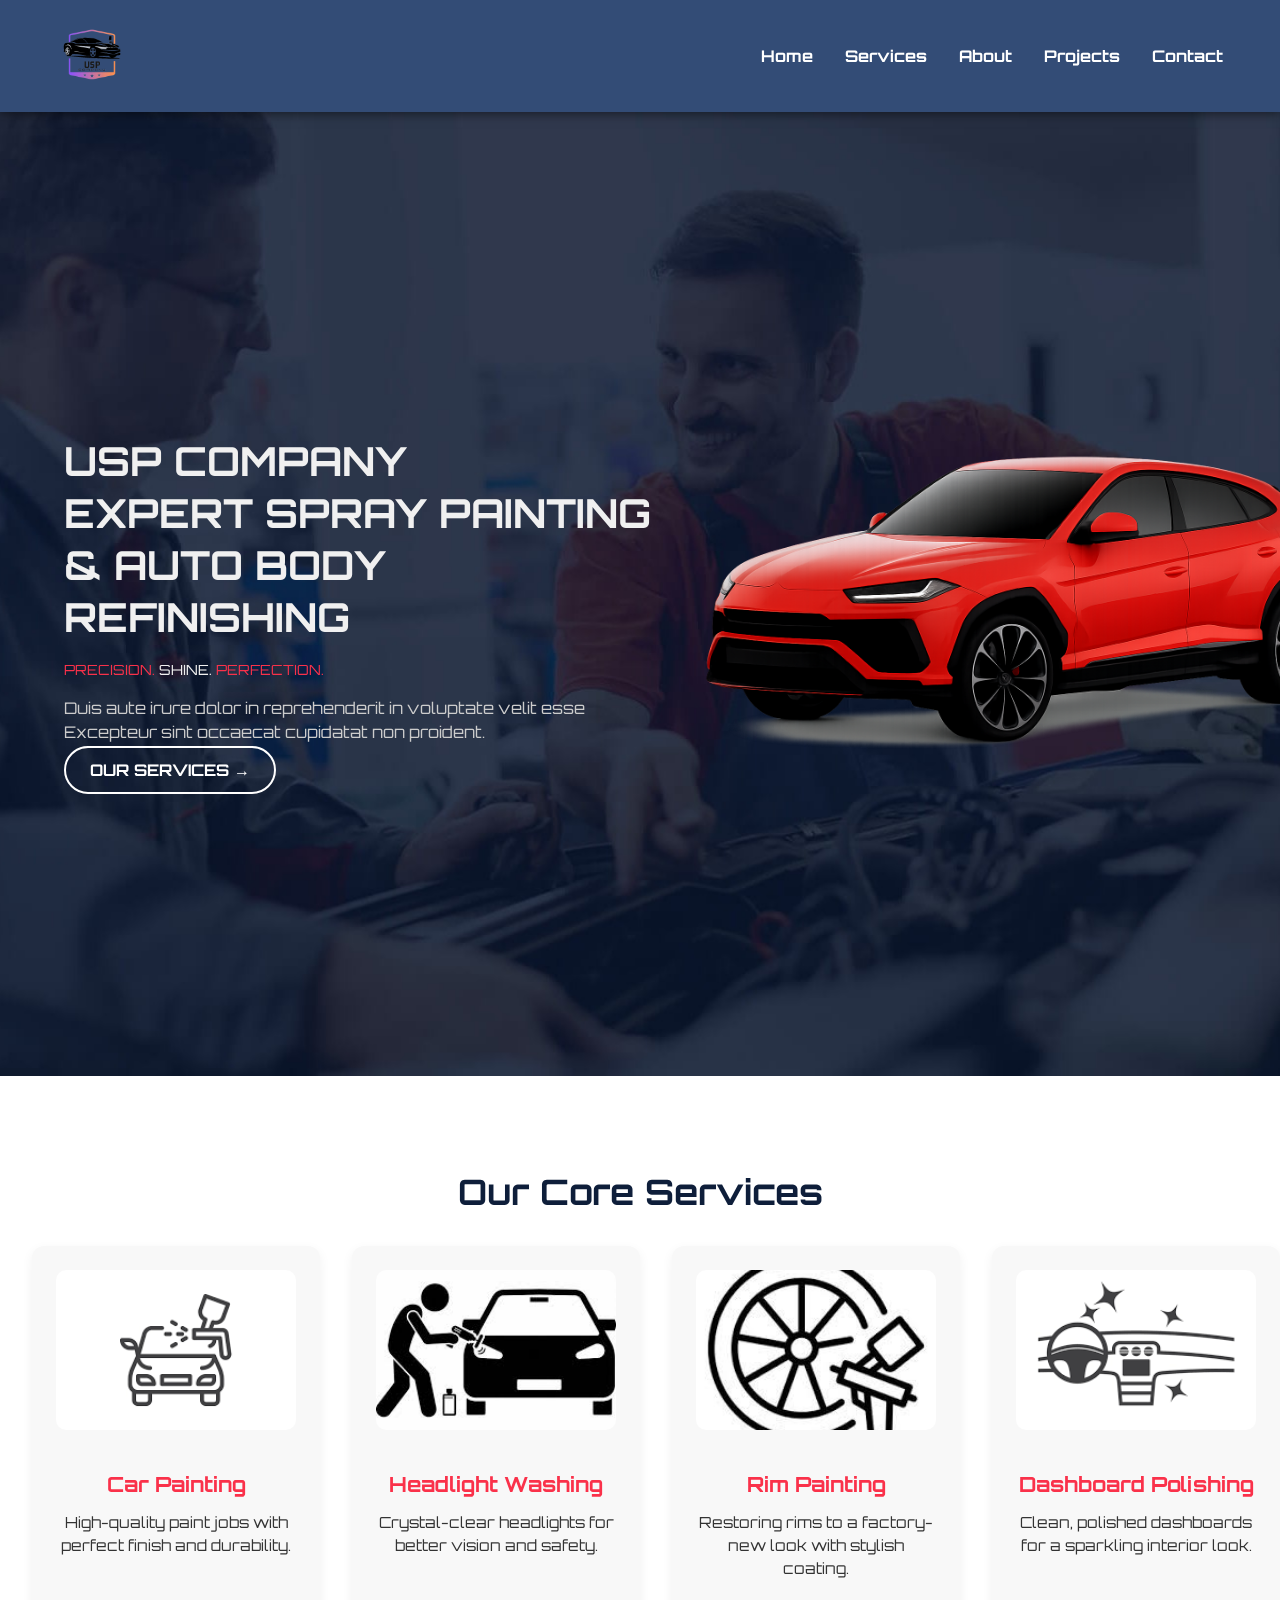
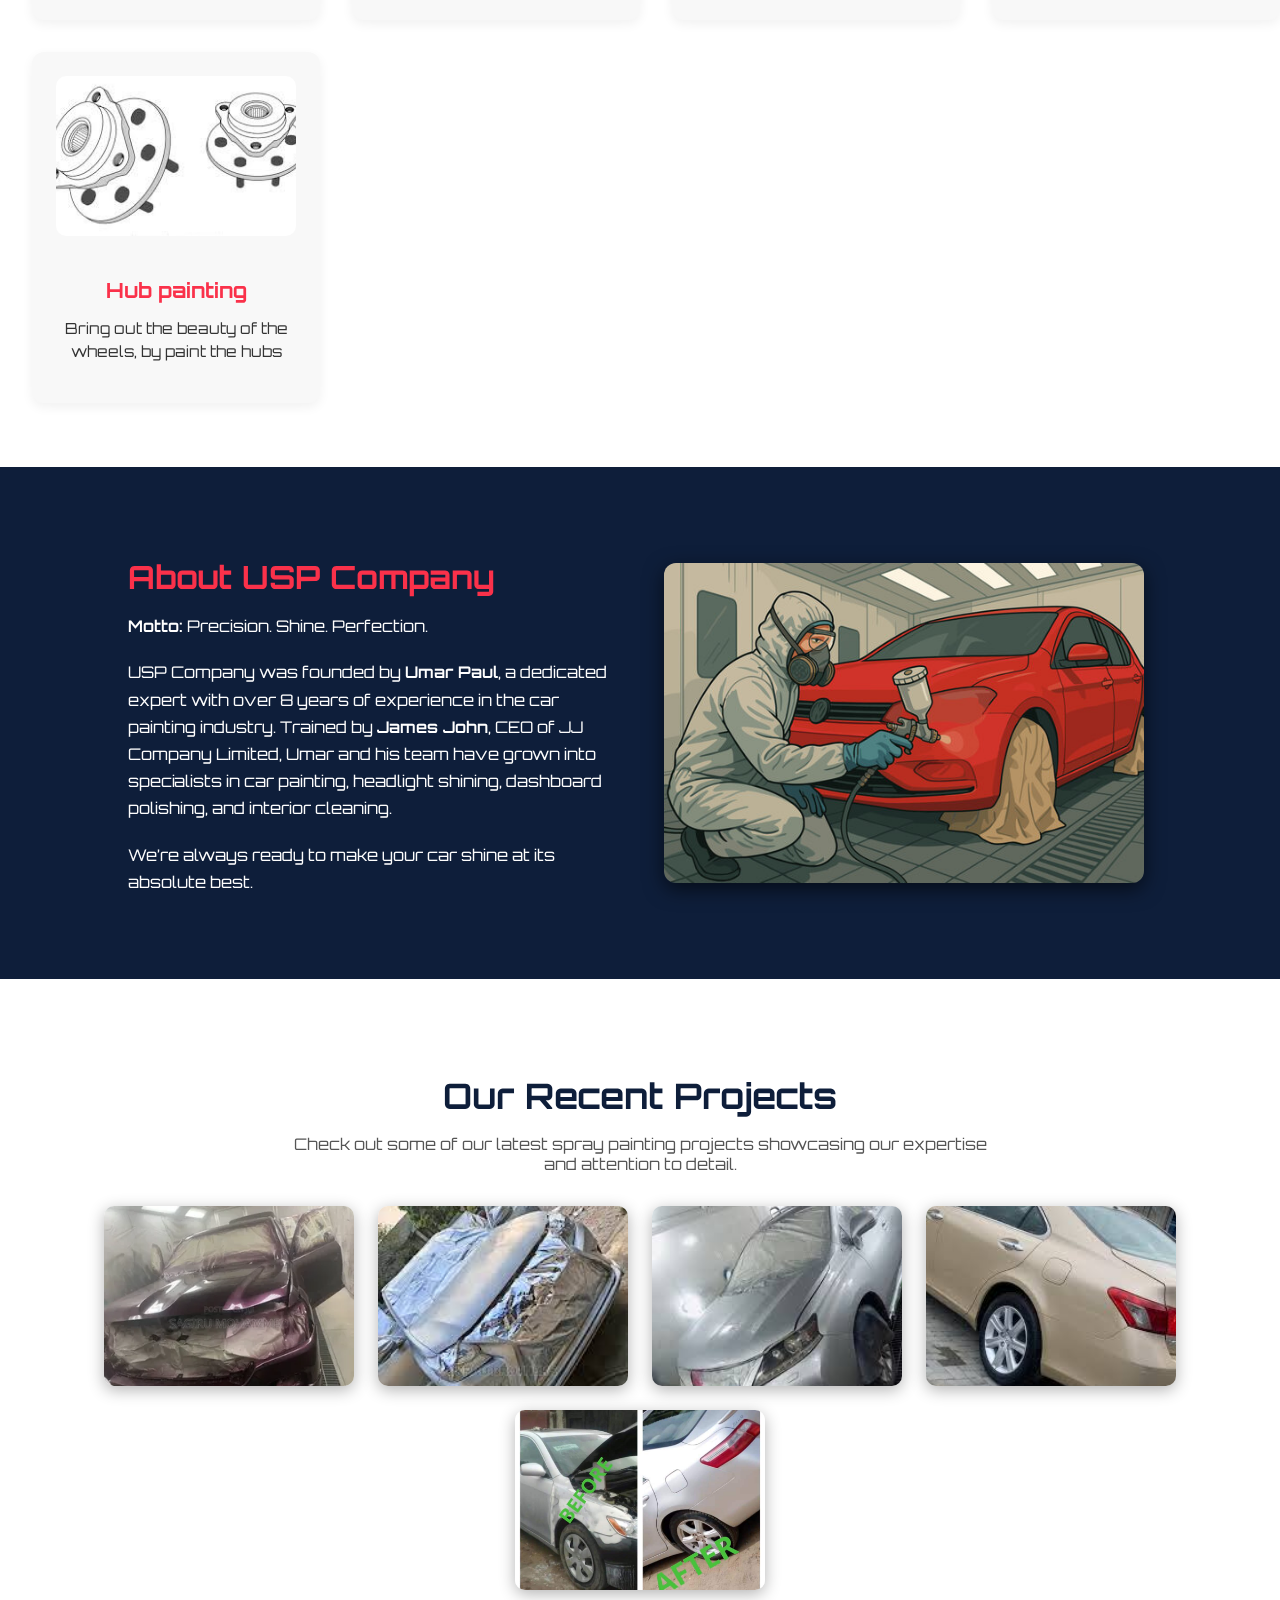
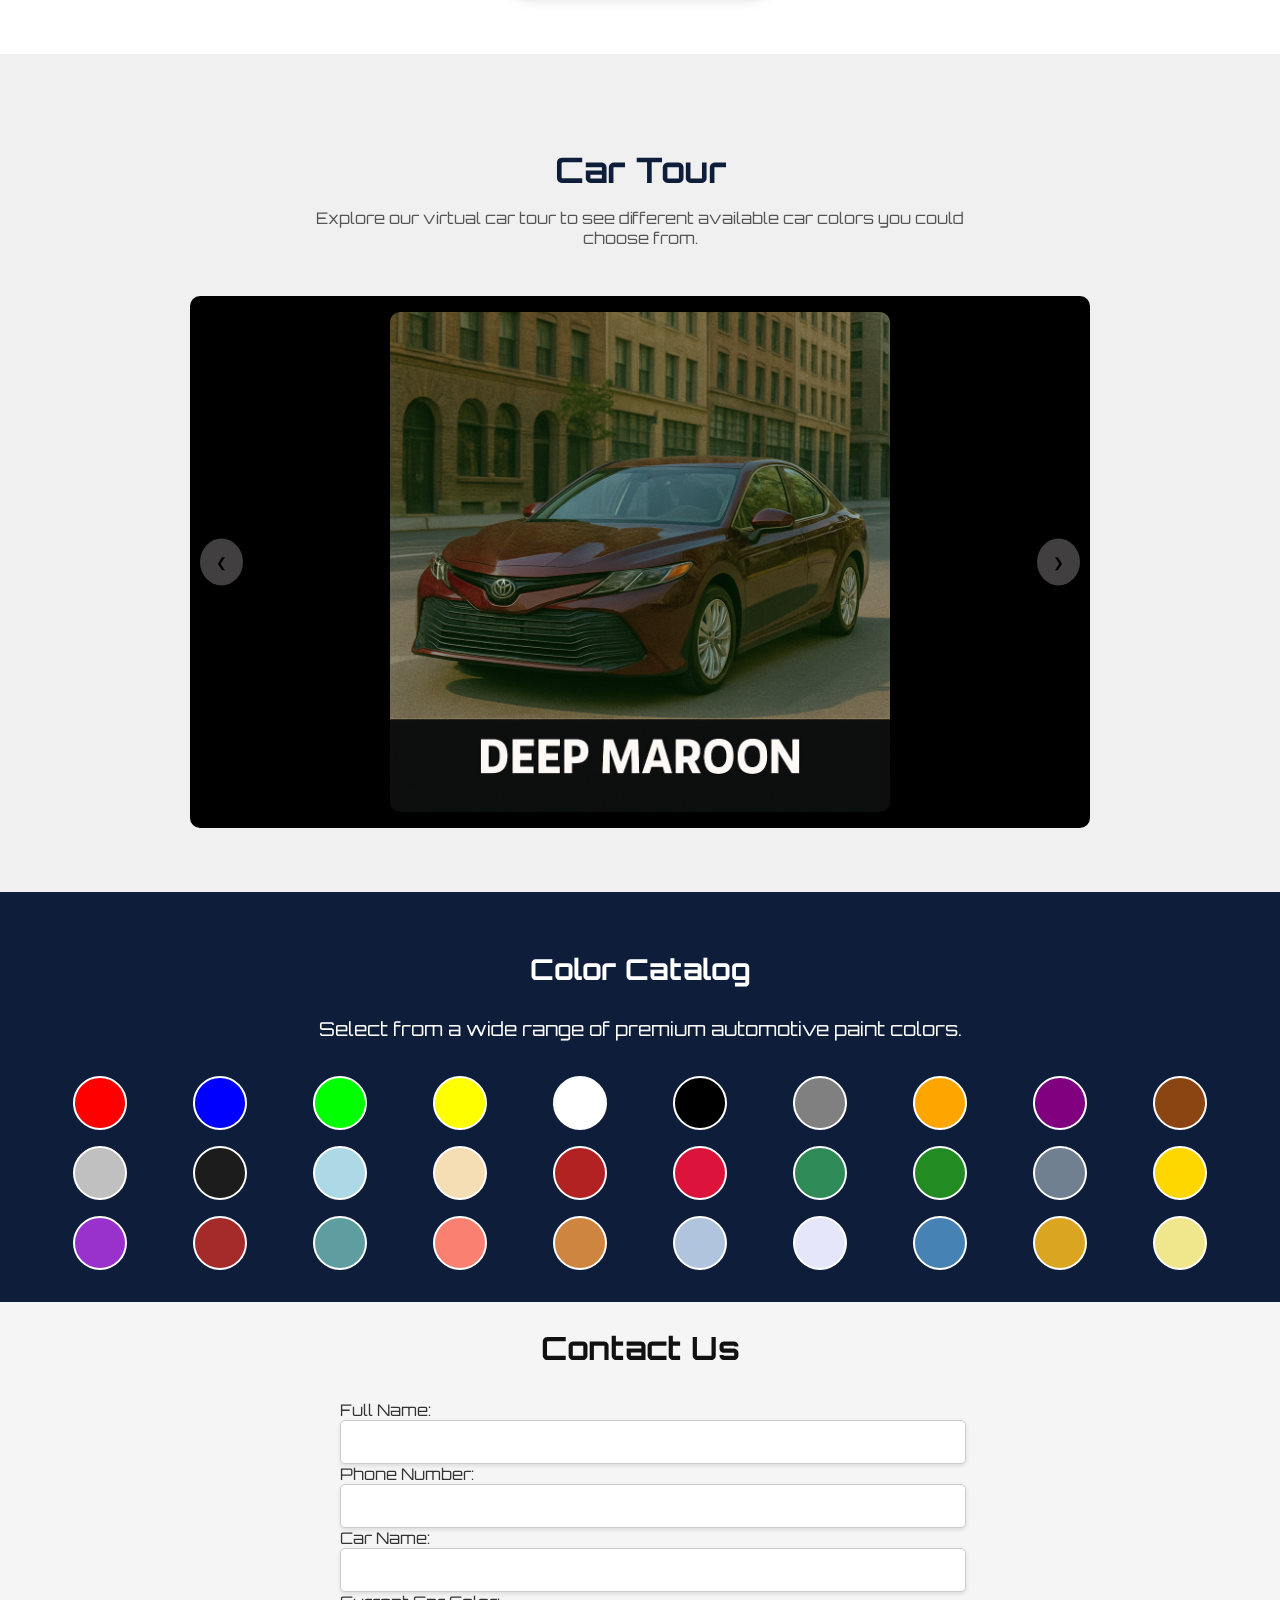
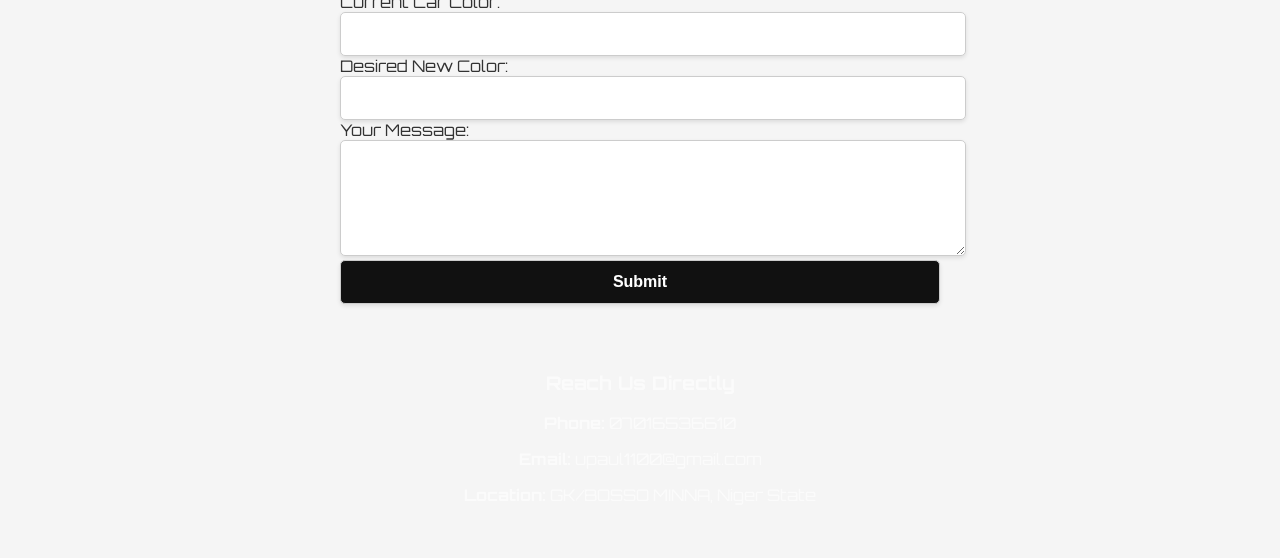
<file: usp co/index.html>
<!DOCTYPE html>
<html lang="en">
<head>
  <meta charset="UTF-8" />
  <meta name="viewport" content="width=device-width, initial-scale=1.0" />
  <title>USP Company - Spray Painting Experts</title>
  <link rel="stylesheet" href="style.css">
  <link href="https://fonts.googleapis.com/css2?family=Orbitron:wght@600&display=swap" rel="stylesheet">
</head>
<body>
  <header>
    <!-- <nav class="navbar">
      <ul class="nav-links">
        <li><a href="#home">Home</a></li>
        <li><a href="#services">Services</a></li>
        <li><a href="#about">About</a></li>
        <li><a href="#projects">Projects</a></li>
        <li><a href="#contact">Contact</a></li>
      </ul>
      <div class="logo">
        <img src="logo.png" alt="USP Company Logo">
      </div>
    </nav> -->

    <header class="navbar">
  <nav class="nav-container">
    <div class="logo">
      <img src="logo.png" alt="USP Company Logo" />
    </div>
    <ul class="nav-links">
      <li><a href="#home">Home</a></li>
      <li><a href="#services">Services</a></li>
      <li><a href="#about">About</a></li>
      <li><a href="#projects">Projects</a></li>
      <li><a href="#contact">Contact</a></li>
    </ul>
    <div class="menu-toggle" id="menu-toggle">&#9776;</div>
  </nav>
</header>


    <!-- <div class="logo">
      <img src="https://img.icons8.com/ios-filled/50/fa314a/car--v1.png" alt="logo" /> AUTO<span style="color:#fa314a;">FIX</span>
    </div>
    <nav>
      <a href="#">HOME</a>
      <a href="#">ABOUT</a>
      <a href="#">SERVICES</a>
      <a href="#">PROJECTS</a>
      <a href="#">CONTACT</a>
    </nav>
    <button class="quote-btn">GET A QUOTE</button>
  </header>
  <div class="mobile-menu">
    <button class="menu-toggle">☰</button>
    <nav class="mobile-nav">
      <a href="#home">Home</a>
      <a href="#services">Services</a>
      <a href="#about">About</a>
      <a href="#projects">Projects</a>
      <a href="#contact">Contact</a>
    </nav>
  </div> -->


<!--   
  <section id="home" class="home-section">
        <img src="back.jpg" alt="Workshop Background" class="background">
    <div class="home-content">


      <h1>USP COMPANY <br />EXPERT SPRAY PAINTING <br>
      & AUTO BODY REFINISHING </h1>
      <p style="color:#fa314a; font-size:14px;">PRECISION. <span >SHINE.</span> PERFECTION.</p>
      <p>Duis aute irure dolor in reprehenderit in voluptate velit esse<br />Excepteur sint occaecat cupidatat non proident.</p>
      <button class="services-btn">OUR SERVICES →</button>
    <div class="overlay"></div>

    
    </div>
      <div class="car-image">
        <img src="car-red.png" alt="Red Car">
        
      </div>

    </div>
  </section> -->


<!-- <section id="home" class="home-section">
  <img src="back.jpg" alt="Workshop Background" class="background" />

  <div class="home-content">
    <h1>USP COMPANY <br />EXPERT SPRAY PAINTING <br />& AUTO BODY REFINISHING</h1>
    <p style="color:#fa314a; font-size:14px;">PRECISION. <span>SHINE.</span> PERFECTION.</p>
    <p>
      Duis aute irure dolor in reprehenderit in voluptate velit esse<br />
      Excepteur sint occaecat cupidatat non proident.
    </p>
    <button class="services-btn">OUR SERVICES →</button>
  </div>

  <div class="car-image">
    <img src="car-red.png" alt="Red Car" />
  </div>
</section> -->

<section id="home" class="home-section">
  <img src="back.jpg" alt="Workshop Background" class="background" />

  <div class="home-content">
    <h1>USP COMPANY <br />EXPERT SPRAY PAINTING <br />& AUTO BODY REFINISHING</h1>
    <p style="color:#fa314a; font-size:14px;">PRECISION. <span>SHINE.</span> PERFECTION.</p>
    <p>
      Duis aute irure dolor in reprehenderit in voluptate velit esse<br />
      Excepteur sint occaecat cupidatat non proident.
    </p>
    <!-- <button class="services-btn">OUR SERVICES →</button> -->
     <a href="#services" class="services-btn">OUR SERVICES →</a>

  </div>

  <div class="car-image">
    <img src="car-red.png" alt="Red Car" />
  </div>
</section>




  <section id="services" class="services-section">
    <h2>Our Core Services</h2>
    <div class="service-gallery">
      <div class="service-card">
        <img src="carpainting.png" alt="Car Painting">
        <h3>Car Painting</h3>
        <p>High-quality paint jobs with perfect finish and durability.</p>
      </div>
      <div class="service-card">
        <img src="headlight.jpeg" alt="Headlight Washing">
        <h3>Headlight Washing</h3>
        <p>Crystal-clear headlights for better vision and safety.</p>
      </div>
      <div class="service-card">
        <img src="rim spray.jpeg" alt="Rim Painting">
        <h3>Rim Painting</h3>
        <p>Restoring rims to a factory-new look with stylish coating.</p>
      </div>
      <div class="service-card">
        <img src="dashboard.png" alt="Dashboard Polishing">
        <h3>Dashboard Polishing</h3>
        <p>Clean, polished dashboards for a sparkling interior look.</p>
      </div>
      <div class="service-card">
        <img src="hub.jpeg" alt="Troll Interior Cleaning">
        <h3>Hub painting</h3>
        <p>Bring out the beauty of the wheels, by paint the hubs</p>
      </div>
    </div>
  </section>

  <section id="about" class="about-section">
    <div class="about-text">
      <h2>About USP Company</h2>
      <p><strong>Motto:</strong> Precision. Shine. Perfection.</p>
      <p>USP Company was founded by <strong>Umar Paul</strong>, a dedicated expert with over 8 years of experience in the car painting industry. Trained by <strong>James John</strong>, CEO of JJ Company Limited, Umar and his team have grown into specialists in car painting, headlight shining, dashboard polishing, and interior cleaning.</p>
      <p>We’re always ready to make your car shine at its absolute best.</p>
    </div>
    <div class="about-image">
      <img src="abt.jpg" alt="About USP Company">
    </div>
  </section>

  <section id="projects" class="projects-section" >
     <h2>Our Recent Projects</h2>
    
    <p>Check out some of our latest spray painting projects showcasing our expertise and attention to detail.</p>
    <div class="project-gallery">
    
      <img src="sprayed care 4.webp" alt="Tour Car 1">
      <img src="sprayed cars.jpeg" alt="Tour Car 2">
      <img src="sprayed cars 1.jpeg" alt="Tour Car 3">
      <img src="sprayed cars 2.jpeg" alt="Tour Car 1">
       <img src="sprayed cars 3.jpeg" alt="Tour Car 1">
    </div>
  </section>

 
  
<section id="car-tour" class="car-tour-section">
  <h2>Car Tour</h2>
  <p>Explore our virtual car tour to see different available car colors you could choose from.</p>

  <div class="slider">
    <div class="slides">
      <div class="slide"><img src="cartour1.png" alt="cartour 1"></div>
      <div class="slide"><img src="cartour2.png" alt="cartour 2"></div>
      <div class="slide"><img src="cartour3.png" alt="cartour 3"></div>
      <div class="slide"><img src="cartour4.png" alt="cartour 4"></div>
       <div class="slide"><img src="cartour5.png" alt="cartour 5"></div>
      <div class="slide"><img src="cartour6.png" alt="cartour 6"></div>
      <div class="slide"><img src="cartour7.png" alt="cartour 7"></div>
      <div class="slide"><img src="cartour8.png" alt="cartour 8"></div>
      <div class="slide"><img src="cartour9.png" alt="cartour 9"></div>
      <div class="slide"><img src="cartour10.png" alt="cartour 10"></div>
      <div class="slide"><img src="cartour11.png" alt="cartour 11"></div>
      <div class="slide"><img src="cartour12.png" alt="cartour 12"></div>
      <div class="slide"><img src="cartour13.png" alt="cartour 13"></div>
      <div class="slide"><img src="cartour14.png" alt="cartour 14"></div>
      <div class="slide"><img src="cartour15.png" alt="cartour 15"></div>
      <div class="slide"><img src="cartour16.png" alt="cartour 16"></div>
      <div class="slide"><img src="cartour17.png" alt="cartour 17"></div>
      <div class="slide"><img src="cartour18.png" alt="cartour 18"></div>
    </div>
    <!-- Navigation buttons INSIDE the slider container -->
    <button class="prev" onclick="prevSlide()">&#10094;</button>
    <button class="next" onclick="nextSlide()">&#10095;</button>

</section>



<section id="colorcatalog" class="color-catalog-section">
  <h2>Color Catalog</h2>
  <p>Select from a wide range of premium automotive paint colors.</p>

  <div class="color-palette">
    <div class="color-box" style="background-color: #FF0000;" title="Glossy Red"></div>
    <div class="color-box" style="background-color: #0000FF;" title="Metallic Blue"></div>
    <div class="color-box" style="background-color: #00FF00;" title="Lime Green"></div>
    <div class="color-box" style="background-color: #FFFF00;" title="Sunshine Yellow"></div>
    <div class="color-box" style="background-color: #FFFFFF;" title="Pearl White"></div>
    <div class="color-box" style="background-color: #000000;" title="Jet Black"></div>
    <div class="color-box" style="background-color: #808080;" title="Granite Gray"></div>
    <div class="color-box" style="background-color: #FFA500;" title="Burnt Orange"></div>
    <div class="color-box" style="background-color: #800080;" title="Royal Purple"></div>
    <div class="color-box" style="background-color: #8B4513;" title="Chocolate Brown"></div>
    <div class="color-box" style="background-color: #C0C0C0;" title="Silver Chrome"></div>
    <div class="color-box" style="background-color: #1C1C1C;" title="Carbon Black"></div>
    <div class="color-box" style="background-color: #ADD8E6;" title="Sky Blue"></div>
    <div class="color-box" style="background-color: #F5DEB3;" title="Champagne Gold"></div>
    <div class="color-box" style="background-color: #B22222;" title="Firebrick Red"></div>
    <div class="color-box" style="background-color: #DC143C;" title="Crimson Red"></div>
    <div class="color-box" style="background-color: #2E8B57;" title="Forest Green"></div>
    <div class="color-box" style="background-color: #228B22;" title="Classic Green"></div>
    <div class="color-box" style="background-color: #708090;" title="Steel Gray"></div>
    <div class="color-box" style="background-color: #FFD700;" title="Gold Shine"></div>
    <div class="color-box" style="background-color: #9932CC;" title="Deep Violet"></div>
    <div class="color-box" style="background-color: #A52A2A;" title="Mahogany"></div>
    <div class="color-box" style="background-color: #5F9EA0;" title="Cadet Blue"></div>
    <div class="color-box" style="background-color: #FA8072;" title="Salmon Red"></div>
    <div class="color-box" style="background-color: #CD853F;" title="Bronze"></div>
    <div class="color-box" style="background-color: #B0C4DE;" title="Ice Silver"></div>
    <div class="color-box" style="background-color: #E6E6FA;" title="Lavender Mist"></div>
    <div class="color-box" style="background-color: #4682B4;" title="Ocean Blue"></div>
    <div class="color-box" style="background-color: #DAA520;" title="Golden Rod"></div>
    <div class="color-box" style="background-color: #F0E68C;" title="Khaki Shine"></div>
  </div>
</section>



  <section id="contact" class="contact-section">
    <h2>Contact Us</h2>
    <form action="#" method="post" class="contact-form">
      <label for="name">Full Name:</label>
      <input type="text" id="name" name="name" required>

      <label for="phone">Phone Number:</label>
      <input type="tel" id="phone" name="phone" required>

      <label for="carname">Car Name:</label>
      <input type="text" id="carname" name="carname" required>

      <label for="currentcolor">Current Car Color:</label>
      <input type="text" id="currentcolor" name="currentcolor" required>

      <label for="newcolor">Desired New Color:</label>
      <input type="text" id="newcolor" name="newcolor">

      <label for="message">Your Message:</label>
      <textarea id="message" name="message" rows="5"></textarea>

      <button type="submit">Submit</button>
    </form>

    <div class="company-contact">
      <h3>Reach Us Directly</h3>
      <p><strong>Phone:</strong> 07016536610</p>
      <p><strong>Email:</strong> upaul1100@gmail.com</p>
      <p><strong>Location:</strong> GK/BOSSO MINNA, Niger State</p>
    </div>
  </section>

  <script src="script.js"></script>
</body>
</html>
</file>
<file: usp co/style.css>
/* Base styles */
body {
  margin: 0;
  padding: 0;
  overflow-x: hidden;
  font-family: 'Orbitron';
  background-image: url('bottombg.png');
  backdrop-filter: blur(5px);
  background-attachment: fixed;
    background-size: cover;
    background-position: center;
    background-repeat: no-repeat;
    color: #333;
  background-color: #f5f5f5;
  color: #333;
  


}


/* ========= Navbar ========= */
.navbar {
  background: #334c76;
  color: #fff;
  /* position: sticky; */
  top: 0;
  width: 100%;
  z-index: 1000;
  box-shadow: 0 2px 10px rgba(0, 0, 0, 0.5);
  
}

.navbar .logo img {
  display: flex;
  align-items: center;
  margin-left: 20px;
  /* margin-right: 20px; */
   width: 80px;
  height: auto;

}
.nav-container {
  display: flex;
  justify-content: space-between;
  align-items: center;
  padding: 1rem 2rem;
  flex-wrap: wrap;
}


.nav-links {
  list-style: none;
  display: flex;
  gap: 2rem;
  margin: 0 25px;
  padding: 0;
}

.nav-links a {
  text-decoration: none;
  color: #fff;
  font-weight: bold;
  transition: color 0.3s;
}

.nav-links a:hover {
  color: #f00; /* red hover */
}

.logo img {
  height: 50px;
  object-fit: contain;
}

.menu-toggle {
  display: none;
  font-size: 1.8rem;
  cursor: pointer;
}

/* Responsive */
@media (max-width: 768px) {
  .nav-links {
    flex-direction: column;
    width: 100%;
    display: none;
    background: #0e1e3a;
    padding: 1rem 0;
  }

  .nav-links.active {
    display: flex;
  }

  .menu-toggle {
    display: block;
    color: #fff;
  }

  .nav-container {
    flex-direction: row;
  }
}



/* Home Section */


/* Home Section Layout */
.home-section {
  position: relative;
  height: 100vh;
  width: 100%;
  overflow: hidden;
  display: flex;
  align-items: center;
  justify-content: space-between;
  padding: 2rem 4rem;
  
  color: #fff;
  flex-wrap: wrap;
 
}

/* Clear Background Image */
.home-section .background {
  position: absolute;
  top: 0;
  left: 0;
  width: 100%;
  height: 100%;
  object-fit: cover;
  z-index: -1;
}

/* Text Content */
.home-content {
  flex: 1 1 50%;
  max-width: 600px;
  z-index: 1;
}

.home-content h1 {
  font-size: 2.5rem;
  line-height: 1.3;
  color: #f0f0f0;
  margin-bottom: 1rem;
  font-family: 'Orbitron', sans-serif;
}

.home-content p {
  font-size: 1rem;
  line-height: 1.5;
  color: #ccc;
  margin-bottom: 1rem;
}

span {
  color: #f0f0f0;
}

/* Button Style */


.services-btn {
  padding: 12px 24px;
  background: none;
  border: 2px solid white;
  border-radius: 30px;
  color: white;
  font-weight: bold;
  cursor: pointer;
  text-decoration: none;
  transition: background 0.3s, color 0.3s;
}

.services-btn:hover {
  background: #fa314a;
  color: #fff;
  border-color: #fa314a;
}


/* Car Image */
.car-image {
  flex: 1 1 40%;
  display: flex;
  justify-content: center;
  align-items: center;
  z-index: 1;
}





.car-image img {
  max-width: 100%;
  height: auto;
  object-fit: contain;
  padding: 1rem;
  border-radius: 12px;
}



@media (max-width: 768px) {
  .home-section {
    flex-direction: column-reverse;
    padding: 2rem;
    text-align: center;
  }

  .car-image, .home-content {
    flex: 1 1 100%;
    max-width: 100%;
    padding: 0;
  }

  .car-image img {
    max-width: 90%;
    margin: 0 auto;
    display: block;
  }

  .home-content h1 {
    font-size: 2rem;
  }

  .home-content p {
    font-size: 0.95rem;
  }
}


/* Services Section */
.services-section {
  padding: 4rem 1rem;
  background: #fff;
  text-align: center;
}

.services-section h2 {
  font-size: 2.2rem;
  color: #0e1e3a;
  font-family: 'Orbitron', sans-serif;
  margin-bottom: 2rem;
}

/* Responsive Grid */
.service-gallery {
  display: grid;
  grid-template-columns: repeat(auto-fit, minmax(250px, 1fr));
  gap: 2rem;
  width: 100%;
  max-width: 1600px;
  margin: 0 auto;
  padding: 0 1rem;
}

/* Individual Service Card */
.service-card {
  background: #f8f8f8;
  padding: 1.5rem;
  border-radius: 12px;
  box-shadow: 0 4px 12px rgba(0, 0, 0, 0.06);
  transition: transform 0.3s ease, box-shadow 0.3s ease;
}

.service-card:hover {
  transform: translateY(-6px);
  box-shadow: 0 8px 20px rgba(0, 0, 0, 0.15);
}

/* Image Styling */
.service-card img {
  width: 100%;
  height: 160px;
  object-fit: cover;
  border-radius: 10px;
  margin-bottom: 1rem;
}

/* Titles and Text */
.service-card h3 {
  font-size: 1.3rem;
  color: #fa314a;
  margin-bottom: 0.5rem;
}

.service-card p {
  font-size: 0.95rem;
  color: #333;
  line-height: 1.5;
}

/* Responsive Tweaks */
@media (max-width: 480px) {
  .service-card {
    padding: 1rem;
  }

  .service-card h3 {
    font-size: 1.1rem;
  }

  .service-card p {
    font-size: 0.9rem;
  }

  .service-card img {
    height: 140px;
  }
}


/* About */



.about-section {
  display: flex;
  flex-wrap: wrap;
  align-items: center;
  gap: 2rem;
  padding: 4rem 10%;
  background: #0e1e3a;
  color: #fdfdfd;
}

.about-text {
  flex: 1;
  min-width: 280px;
}

.about-text h2 {
  font-size: 2rem;
  font-family: 'Orbitron', sans-serif;
  color: #fa314a;
  margin-bottom: 1rem;
}

.about-text p {
  font-size: 1rem;
  line-height: 1.7;
  margin-bottom: 1.2rem;
}

.about-text p strong {
  color: #ffffff;
  font-weight: 600;
}

.about-image {
  flex: 1;
  min-width: 280px;
  display: flex;
  justify-content: center;
}

.about-image img {
  width: 100%;
  max-width: 480px;
  height: auto;
  border-radius: 12px;
  box-shadow: 0 6px 20px rgba(0, 0, 0, 0.6);
  transition: transform 0.4s ease-in-out;
}

.about-image img:hover {
  transform: scale(1.05);
}

/* Mobile Responsive */
@media (max-width: 768px) {
  .about-section {
    flex-direction: column;
    text-align: center;
    padding: 3rem 1.5rem;
  }

  .about-text h2 {
    font-size: 1.6rem;
  }

  .about-text p {
    font-size: 0.95rem;
  }

  .about-image img {
    max-width: 90%;
  }
}


/*====================
   Projects (Static Grid)
==================== */
 .projects-section {
  padding: 4rem 1rem;
  background: #fff;
  text-align: center;
}

.project-gallery {
  display: flex;
  flex-wrap: wrap;
  justify-content: center;
  gap: 1.5rem;
  margin-top: 2rem;
}

.projects-section h2 {
  font-size: 2.2rem;
  font-family: 'Orbitron', sans-serif;
  color: #0e1e3a;
  margin-bottom: 1rem;
}

.projects-section p {
  font-size: 1rem;
  color: #555;
  max-width: 700px;
  margin: 0 auto 2rem;
}

.project-gallery img {
  width: 250px;
  height: 180px;
  object-fit: cover;
   border-radius: 10px;
  box-shadow: 0 4px 16px rgba(0, 0, 0, 0.3);
  transition: transform 0.3s ease, box-shadow 0.3s ease;
  
}
.project-gallery img:hover {
   transform: scale(1.05);
  box-shadow: 0 8px 25px rgba(0, 0, 0, 0.4);
} 



/* Optional: for smaller phones */
@media (max-width: 480px) {
  .projects-section h2 {
    font-size: 1.6rem;
  }

  .projects-section p {
    font-size: 0.95rem;
  }

  .project-gallery {
    grid-template-columns: 1fr;
  }

  .project-gallery img {
    height: 160px;
  }
}


/* ====================
   Car Tour (Slider)
==================== */


.car-tour-section {
  padding: 4rem 1rem;
  background: #f0f0f0;
  text-align: center;
  color: #333;
}

.car-tour-section h2 {
  font-size: 2.2rem;
  font-family: 'Orbitron', sans-serif;
  color: #0e1e3a;
  margin-bottom: 1rem;
}

.car-tour-section p {
  font-size: 1rem;
  color: #555;
  max-width: 700px;
  margin: 0 auto 2rem;
}
.car-tour-section .slider {
  max-width: 900px;
  max-height: auto;
  margin: 3rem auto 0;
  overflow: hidden;
  position: relative;
  border-radius: 10px;
  background: #000;
}
 
 

.slider img{
  width: 100%;
  height: 500px;
  border-radius: 10px;
  display: none;
}
 .car-tour-section .slides {
  min-width: 100%;
  padding: 1rem;
  box-sizing: border-box;
  display: flex;
  justify-content: center;
  align-items: center;
}


img.displaySlide {
display: block;
animation-name: fade;
animation-duration: 1s;
  animation-fill-mode: forwards;


}


 .slider button{
  position: absolute;
  top: 50%;
  transform: translateY(-50%);
  background: rgba(162, 158, 158, 0.4);
  color: #000;
  border: none;
  padding: 1rem;
  cursor: pointer;
  z-index: 10;
  border-radius: 50%;
 }
 .prev {
  left: 10px; 
  } 
.next {
  right: 10px; 
}
@keyframes fade {
  from {
    opacity: .5;
  }
  to {
    opacity: 1;
  }
  
}





.color-catalog-section {
  padding: 4rem 1rem;
  text-align: center;
  background: #0e1e3a;
  color: #fff;
  font-family: 'Orbitron', sans-serif;
  font-size: 1.2rem;
  line-height: 1.5;
  padding: 2rem;
}


.color-palette {
  display: grid;
  grid-template-columns: repeat(10, 1fr); /* 10 items per row */
  gap: 1rem;
  justify-items: center;
  margin-top: 2rem;
  padding: 0 1rem;
}

.color-box {
  width: 50px;
  height: 50px;
  border-radius: 50%;
  border: 2px solid #fff;
  cursor: pointer;
  transition: all 0.3s ease;
}

.color-box:hover {
  transform: scale(1.1);
  box-shadow: 0 0 10px 4px rgba(255, 255, 255, 0.4);
}

/* responsive carcolorcatalog */
@media (max-width: 900px) {
  .color-palette {
    grid-template-columns: repeat(5, 1fr); /* 5 per row on medium screens */
  }
}

@media (max-width: 600px) {
  .color-palette {
    grid-template-columns: repeat(3, 1fr); /* 3 per row on small screens */
  }
}




/* ====================
   Responsive Tweaks
==================== */
@media (max-width: 768px) {
  .car-tour-gallery img {
    width: 100%;
    height: auto;
  }

  .car-tour-section .slide img {
    max-height: 250px;
  }
}


/* Contact */




.contact-section {
  max-width: 600px;
  margin: 0 auto 2rem;
  display: flex;
  flex-direction: column;
  gap: 1rem;
  text-align: left;
}
.contact-section h2 {
  align-items: center;
  font-size: 2rem;
  margin-bottom: 1rem;
  color: #111;
  text-align: center;
}

.contact-section input,
.contact-section textarea,
.contact-section button {
  width: 100%;
  padding: 0.75rem;
  border-radius: 5px;
  border: 1px solid #ccc;
  font-size: 1rem;
  box-shadow: 0 2px 4px rgba(0, 0, 0, 0.1);

}

.contact-section button {
  background: #111;
  color: white;
  font-weight: bold;
  cursor: pointer;
}

.company-contact {
  font-size: 1rem;
  color: #fdfdfdcc;
  text-align: center;
  margin-top: 2rem;
}

/* Responsive */
@media (max-width: 768px) {
  .about-section {
    flex-direction: column;
    text-align: center;
  }

  .nav-links {
    flex-direction: column;
    align-items: center;
  }

  .car-image img {
    width: 200px;
  }

  .intro-text h1 {
    font-size: 2rem;
  }
}


html {
  scroll-behavior: smooth;
}
</file>
